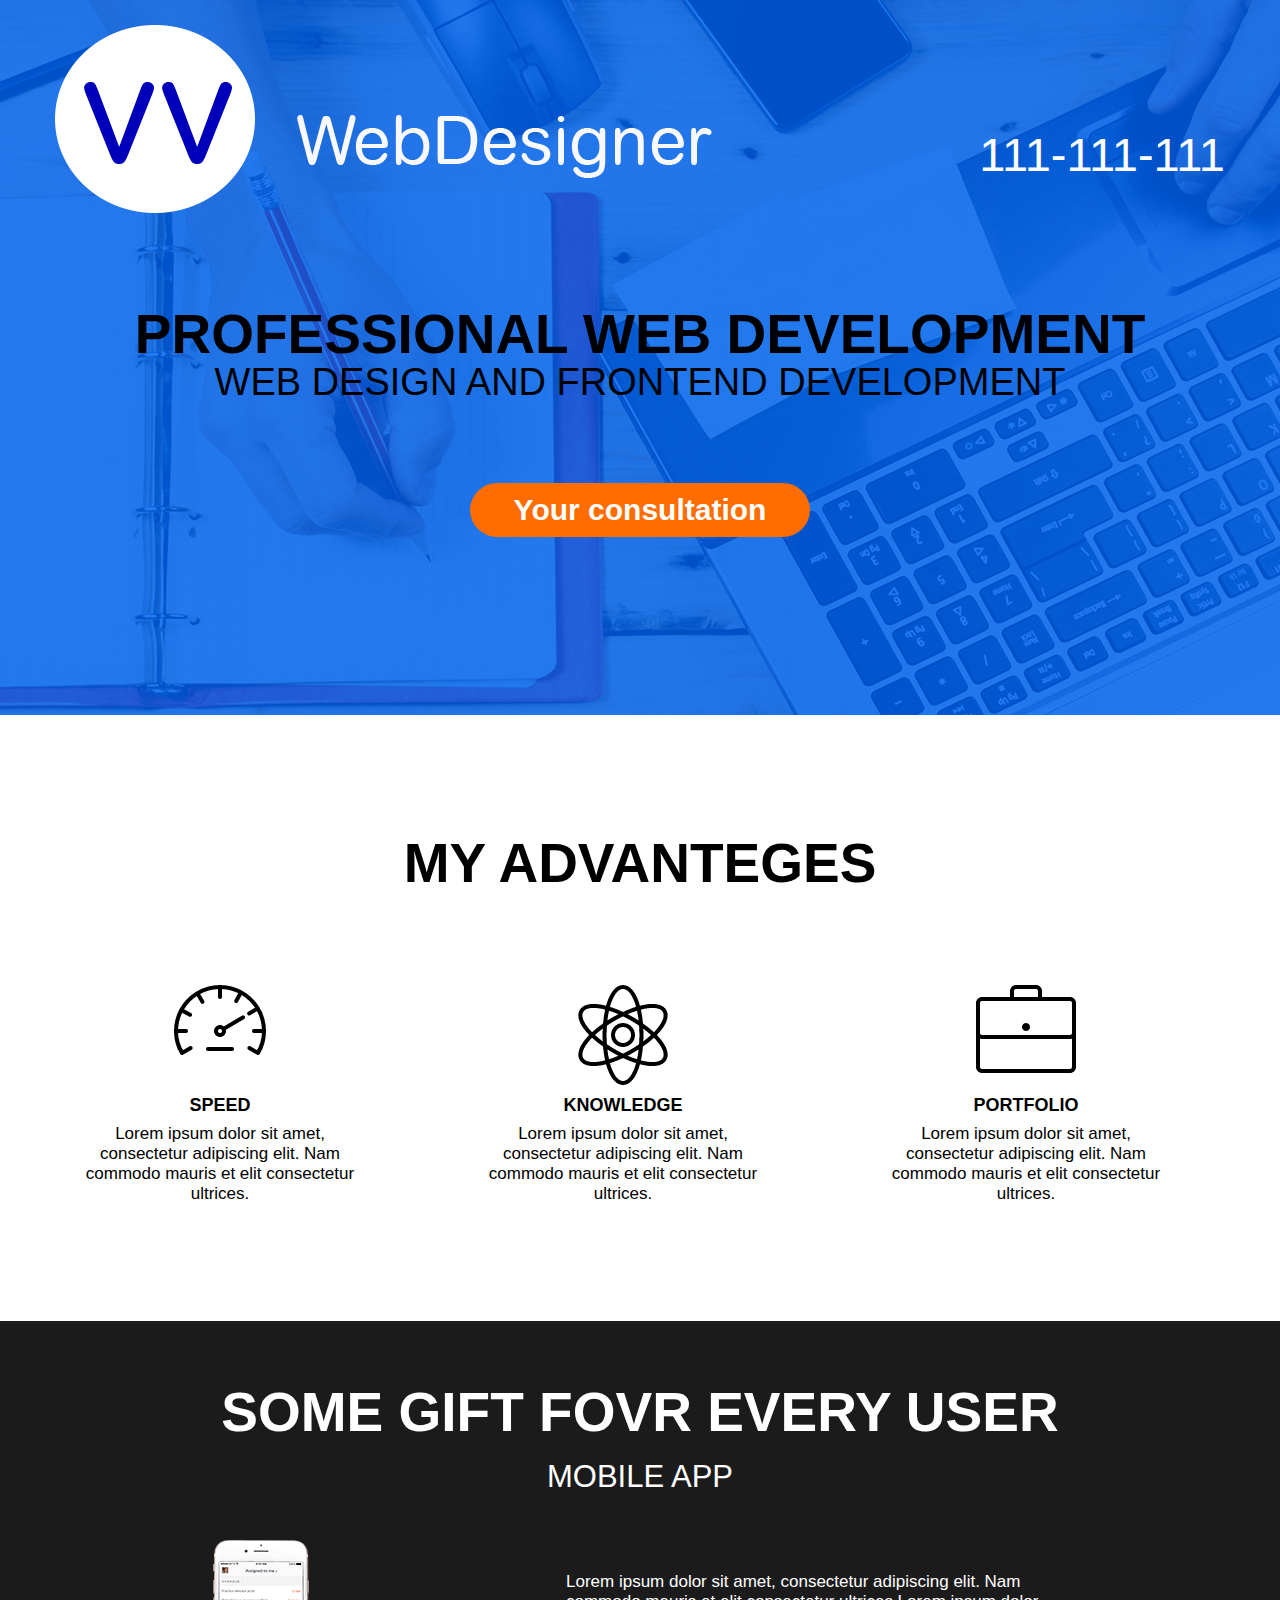
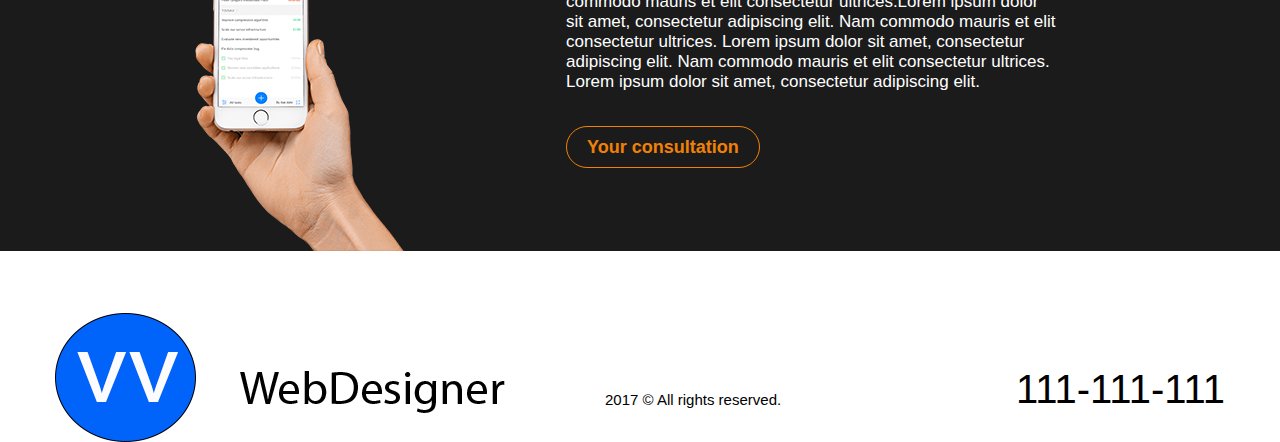
<file: index.html>
<!DOCTYPE html>
<html lang="en">
<head>
	<title>my page</title>
	<meta charset="UTF-8">
	<meta name ="description" content	="some interesting content">
	<meta name = "keywords" content	= "some keywords">
	<link rel="stylesheet" href="styles/style.css">

	
	
</head>
<body>
	<section id="first">
		<article>
			<img class="logo" src="img/logo2.png">
			<div class="phone">111-111-111</div>
			<div class="clear"></div>
			<div class="title1">Professional web development <br>
<span>web design and frontend development</span></div>
			<a  class="cta" href="http://goolge.com">Your consultation</a>
		</article>
	</section>
		<section id="second">
		<article>
			<h2 >My advanteges</h2>
			<div class="icons">
					<div class="icon">
						<div >SPEED</div>
							<p>Lorem ipsum dolor sit amet, consectetur adipiscing elit. Nam commodo mauris et elit consectetur ultrices. </p>
					</div>
					<div class="icon">
						<div >KNOWLEDGE</div>
							<p>Lorem ipsum dolor sit amet, consectetur adipiscing elit. Nam commodo mauris et elit consectetur ultrices. </p>
					</div>
					<div class="icon">
						<div >PORTFOLIO</div>
							<p>Lorem ipsum dolor sit amet, consectetur adipiscing elit. Nam commodo mauris et elit consectetur ultrices. </p>
					</div>
					<div class="clear"></div>
			</div>
		</article>
	</section>
<section id="third"	>
		<article>

			<h2 class="title1" >some gift fovr every user 
</h2> 
				<div class="clear"></div>
				<div class ="add">mobile app</div>
				<img class=	"app" src="img/hend.png" alt="hand">
				<div class="text">
					<div class="title2"><p>Lorem ipsum dolor sit amet, consectetur adipiscing elit. Nam commodo mauris et elit consectetur ultrices.Lorem ipsum dolor sit amet, consectetur adipiscing elit. Nam commodo mauris et elit consectetur ultrices. Lorem ipsum dolor sit amet, consectetur adipiscing elit. Nam commodo mauris et elit consectetur ultrices.  Lorem ipsum dolor sit amet, consectetur adipiscing elit.    </p>
					<a  class="more" href="http://goolge.com">Your consultation</a>
					</div>
				</div>
				
				
				<div class="clear"></div>
			</div>
		</article>
	</section>

	<footer>
		<article>
			<img class="logo" src="img/logoFooter.png">
			<div class="rights">2017 © All rights reserved.</div>		
			<div class="phoneF">111-111-111</div>
			<div class="clear"></div>
							
			
		</article>
	</footer>
	
</body>
</html>
</file>
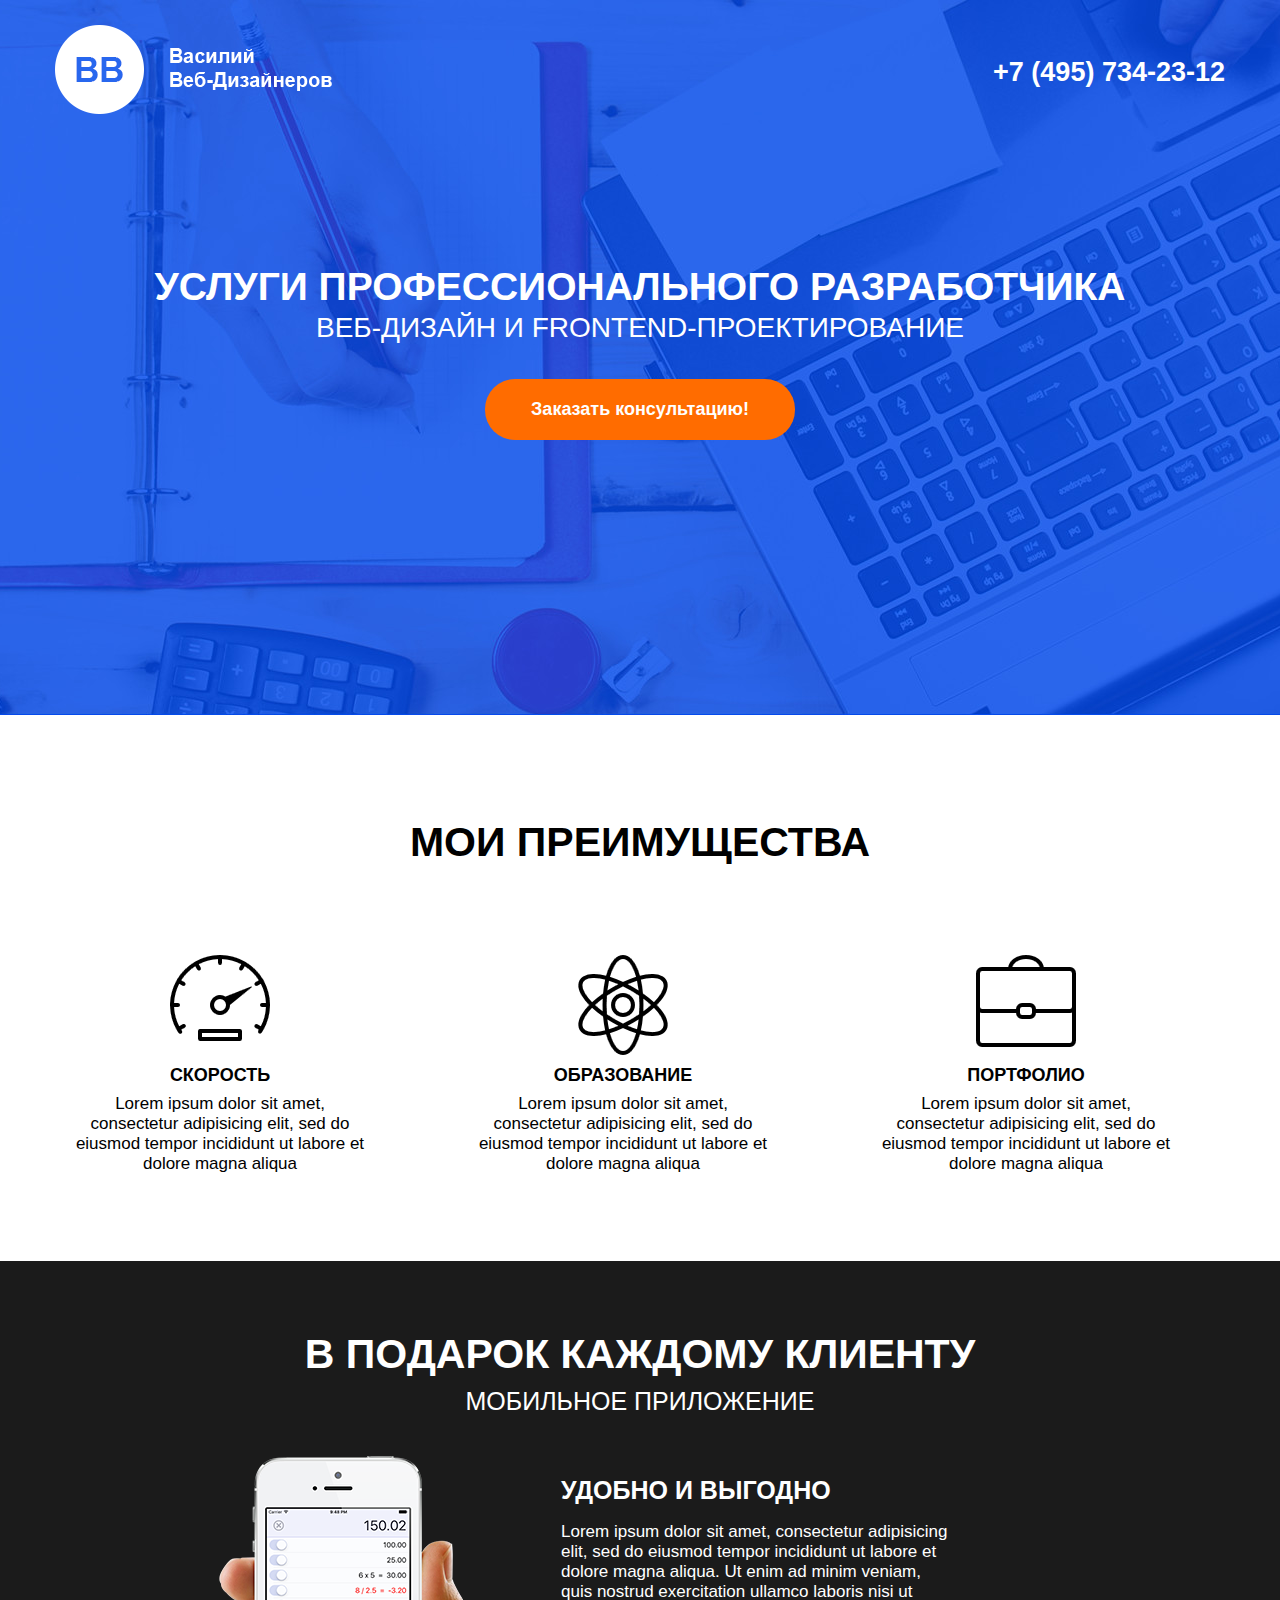
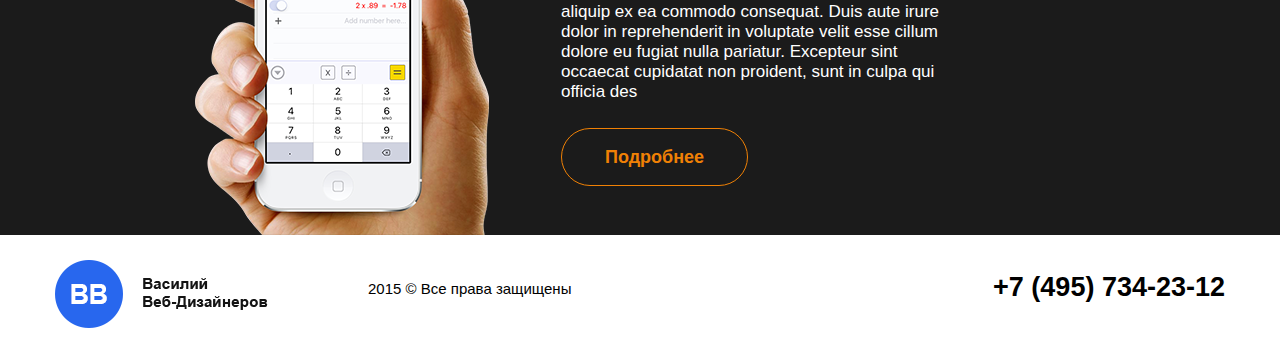
<file: сайт_для_работы/index.html>
<!doctype html>
<html>   
<head>
    <meta charset="utf-8">
    <title>Заголовок страницы</title>
    <meta name="description" content="вавпавп аввпппвпав пвапав пвапваппвап ">
	<meta name="keywords" content="хомяк, купить хомяка">
    <link rel="stylesheet" href="styles/style.css">
</head>
<body>
	<section id="first">
		<article>
			<img class="logo" src="images/logo.png">
			<div class="phone">+7 (495) 734-23-12</div>
			<div class="clear"></div>
			<div class="title">Услуги профессионального разработчика<br><span>Веб-Дизайн и FRONTEND-Проектирование</span></div>
			<a class="cta" href="http://google.com">Заказать консультацию!</a>
		</article>
	</section>
	<section id="second">
		<article>
			<h2>Мои преимущества</h2>
			<div class="icons">
				<div class="icon">
					<div>Скорость</div>
					<p>Lorem ipsum dolor sit amet, consectetur adipisicing elit, sed do eiusmod tempor incididunt ut labore et dolore magna aliqua</p>
				</div>
				<div class="icon">
					<div>Образование</div>
					<p>Lorem ipsum dolor sit amet, consectetur adipisicing elit, sed do eiusmod tempor incididunt ut labore et dolore magna aliqua</p>
				</div>
				<div class="icon">
					<div>Портфолио</div>
					<p>Lorem ipsum dolor sit amet, consectetur adipisicing elit,      sed do eiusmod tempor incididunt ut labore et dolore magna aliqua</p>
				</div>
				<div class="clear"></div>
			</div>
		</article>
	</section>
	<section id="third">
		<article>
			<h2>В подарок каждому клиенту</h2>
			<div class="added">мобильное приложение</div>
			<img class="app" src="images/app.png">
			<div class="text">
				<div class="title2">Удобно и выгодно</div>
				<p>Lorem ipsum dolor sit amet,
				consectetur adipisicing elit, sed do eiusmod tempor incididunt ut labore et 
				dolore magna aliqua. Ut enim ad minim veniam, quis nostrud exercitation ullamco laboris nisi 
				ut aliquip ex ea commodo consequat. Duis aute irure dolor in reprehenderit in voluptate velit 
				esse cillum dolore eu fugiat nulla pariatur. Excepteur sint occaecat cupidatat non proident, 
				sunt in culpa qui officia des</p>
				<a class="more" href="http://google.com">Подробнее</a>
			</div>
			<div class="clear"></div>
		</article>
	</section>
	<footer>
		<article>
			<img class="logo" src="images/logo-footer.png">
			<div class="rights">2015 © Все права защищены</div>
			<div class="phone">+7 (495) 734-23-12</div>
		</article>
	</footer>
</body>
</html>
</file>
<file: styles/style.css>
body {
	padding: 0px;
	margin: 0px;
	font-family: Arial, Rounded MT;
	font-size: 17px;
}

#first {
	background: url(../img/head.png) no-repeat center top;
	height: 715px;
}

article {
    width: 1170px;
    margin: 0px auto 0px auto;
}

.logo {
	margin-top: 25px;
	float: left;
}

.phone {
    color: #FFF;
    font-weight: bold;
    font-size: 47px;
    float: right;
    margin-top: 127px;
    font-weight: normal;
}

.title1 {
	font-size: 55px;
	font-weight: bold
	text-transform: uppercase;
	text-align: center;
	line-height:42px;
	margin-top: 100px;
	text-transform: uppercase;
	font-weight: 900;
}

.title1 span {
	font-size: 38px;
	font-weight: normal;
}

.clear {
	clear: both;
}

.cta{
	background: #FF6C00 none repeat scroll 0% 0%;;
	color: #fff;
	font-size: 30px;
	font-weight: bold;
	border-radius:30px;
	padding: 10px 20px;
	text-decoration: none;
	margin: 80px auto 0px auto;
	display: block;
	width: 300px;
	text-align: center;

}

.cta:hover{
	background: #F08105;
}

h2{
	display: block;
	font-size: 55px;
	font-weight: bold ;
	text-transform: uppercase;
	text-align: center;
	/*margin: 67px auto 75px auto;*/
	padding: 70px 0px 45px 0px;	
}

.icons{

}

.icons .icon{
	text-align: center;
	width: 290px;
	float: left;
	margin-right: 113px;
	padding-top: 110px;

}

.icons .icon div{
	font-size: 18px;
	font-weight: bold ;
	text-transform: uppercase;
	margin-bottom: -9px;
}

.icons .icon:nth-child(1){
	background: url(../img/icon1.png) no-repeat center top;
	margin-left: 20px;
}

.icons .icon:nth-child(2){
	background: url(../img/icon2.png) no-repeat center top;
}

.icons .icon:nth-child(3){
	background: url(../img/icon3.png) no-repeat center top;
	margin-right: 0px;
}

#third{
	background: #1b1b1b;
    color: #fff;
    margin-top: 70px;
}

.add{
	    font-size: 31px;
    text-transform: uppercase;
    text-align: center;
    margin-top: -65px;
}

.clear {
	clear: both;
}
.app{
	float: left;
	margin-top: 45px;
	margin-left: 140px;
	/*margin-bottom: 0px;*/
}

.text{
	    width: 490px;
    float: left;
    margin-left: 162px;
    margin-top: 60px;

}

.title2{
	
	font-size: 17px;
}

.more{
	
	color: #F08105;
	font-size: 18px;
	font-weight: bold;
	border-radius:30px;
	border: 1px solid;
	padding: 10px 20px;
	text-decoration: none;
	margin: 188px auto 0px auto;
	width: 300px;
	text-align: center;
	margin-top: 30px;

}

.more:hover{
	background: #F08105;
color: #fff;
}

.text p{
	    margin-bottom: 45px;
}


footer{
	height:103px;
	margin-top: 37px;	
}

.rights{
    float: left;
    font-size: 15px;
    margin-left: 100px;
    margin-top: 103px;
}

.phoneF{
	 float: right;
	 font-color:#000;
    font-size: 40px;
    margin-left: 100px;
    margin-top: 79px;
}
</file>
<file: сайт_для_работы/styles/style.css>
body {
	padding: 0px;
	margin: 0px;
	font-family: Arial;
	font-size: 17px;
}

#first {
	background: url(../images/first.jpg) no-repeat center top;
	height: 715px;
}

article {
	width: 1170px;
	margin: 0px auto 0px auto;
}

.logo {
	margin-top: 25px;
	float: left;
}

.phone {
	color: #FFF;
font-weight: bold;
font-size: 27px;
float: right;
margin-top: 57px;
}

.title {
	color: #FFF;
font-size: 39px;
font-weight: bold;
text-transform: uppercase;
text-align: center;
line-height: 37px;
margin-top: 154px;
}

.title span {
	font-size: 28px;
	font-weight: normal;
}

.cta {
	background: #FF6C00 none repeat scroll 0% 0%;
color: #FFF;
font-size: 18px;
font-weight: bold;
border-radius: 30px;
padding: 20px 30px;
text-decoration: none;
margin: 33px auto 0px;
display: block;
text-align: center;
width: 250px;
}

.cta:hover {
	background: #ce5700;
	color: #fff;
}

h2 {
	font-size: 41px;
	font-weight: bold;
	text-transform: uppercase;
	text-align: center;
	padding: 70px 0px 55px 0px;
}

.icons {

}

.icons .icon {
	text-align: center;
	width: 290px;
	float: left;
	margin-right: 113px;
	padding-top: 110px;
}

.icons .icon div{
	font-size: 18px;
	font-weight: bold;
	text-transform: uppercase;
	margin-bottom: -9px;
}

.icons .icon:nth-child(1) {
	background: url(../images/icon1.png) no-repeat center top;
	margin-left: 20px;
}

.icons .icon:nth-child(2) {
	background: url(../images/icon2.png) no-repeat center top;
}

.icons .icon:nth-child(3) {
	background: url(../images/icon3.png) no-repeat center top;
	margin-right: 0px;
}

#third {
	background: #1b1b1b;
	color: #fff;
	margin-top: 70px;
}

.added {
	font-size: 25px;
text-transform: uppercase;
text-align: center;
margin-top: -80px;
}

.clear {
	clear: both;
}

.app {
	float: left;
	margin-left: 140px;
	margin-top: 40px;
}

.text {
float: left;
margin-left: 72px;
width: 390px;
margin-top: 60px;
}

.title2 {
	font-size: 25px;
	font-weight: bold;
	text-transform: uppercase;
}

.more {
	font-size: 18px;
font-weight: bold;
color: #F08105;
border-radius: 30px;
padding: 18px 43px;
text-decoration: none;
border: 1px solid;
margin-top: 30px;
}

.more:hover {
background: #F08105;
color: #fff;
}

footer {
	height: 103px;
}

.text p {
margin-bottom: 45px;
}

footer .phone {
color: black;
margin-top: 37px;
}

.rights {
float: left;
font-size: 15px;
margin-left: 100px;
margin-top: 45px;
}
</file>
